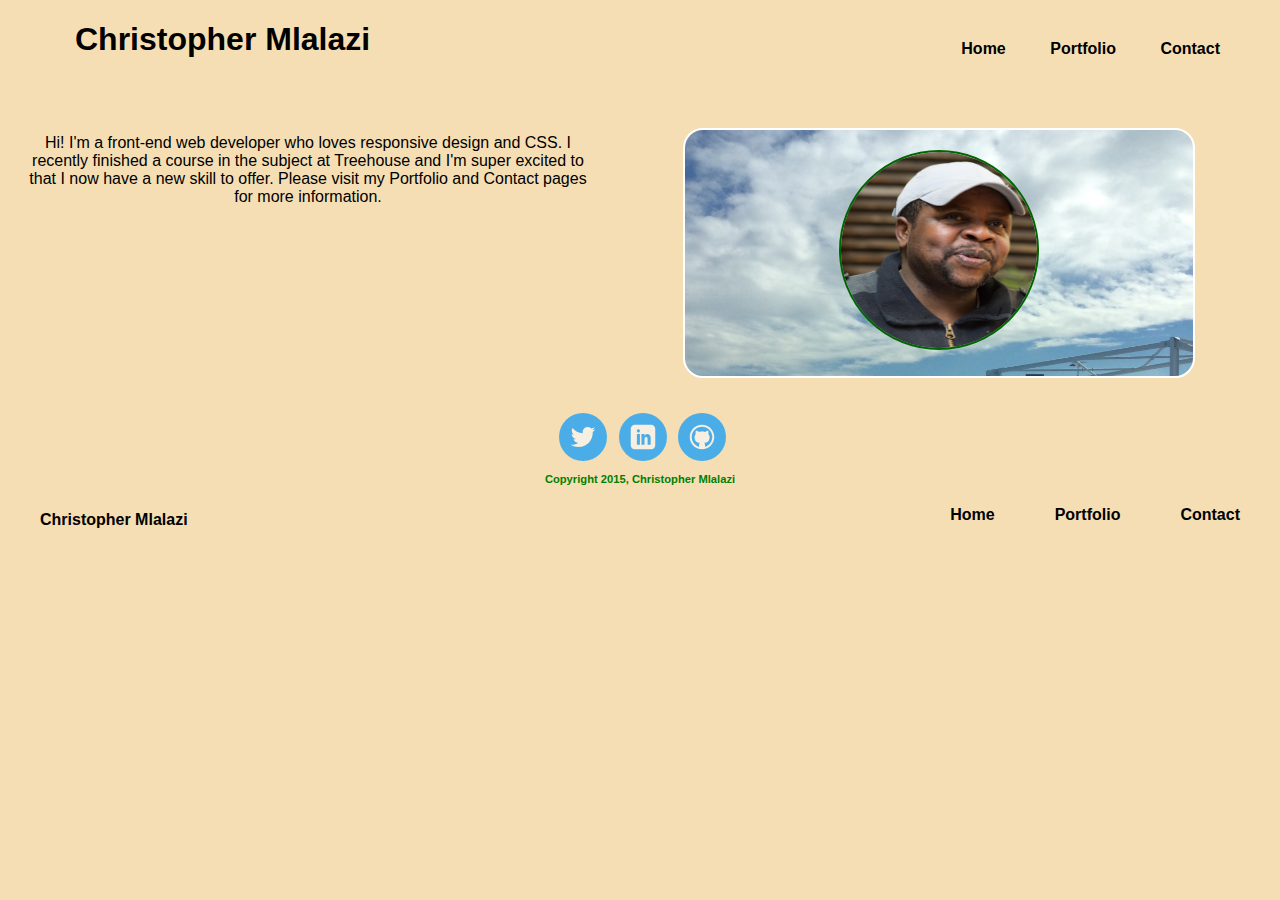
<file: index.html>
<!DOCTYPE html> 
<html lang="en">
<head>
  <meta charset="utf-8">
  <title>Project_5|Christopher Mlalazi</title>
  <meta name="viewport" content="width=device-width, initial-scale=1.0">
  <link rel="stylesheet" href="css/application.css">
  <link href="https://fonts.googleapis.com/css?family=Muli%7CRoboto:400,300,500,700,900" rel="stylesheet">
  </head>
  
    <body>
      <a id="top"></a>

      <div class="wrapper clearfix ">
        <header>  
            <h1>Christopher Mlalazi</h1>
        </header>
        
           </div>
      <div class="menu">
            <nav>
                <ul class="block"> 
                    <li><a href="index.html" class="selected button">Home</a></li>
                     <li><a href="portfolio.html" class="button">Portfolio</a></li> 
                     <li><a href="contact.html" class="button">Contact</a></li>      
                </ul>
            </nav>
        </div>

      <div class="set">
          <div class="profile-image clearfix ">
             <img src="images/Chris3.jpg" alt="Christopher Mlalazi" class="profile-picture">
           </div>

      <div class="blurb">
             <p>Hi! I'm a front-end web developer who loves responsive design and CSS.  I recently finished a course in the subject at Treehouse and I'm super excited to that I now have a new skill to offer. Please visit my Portfolio and Contact pages for more information.</p>
      </div>

      </div>

      <div class="footer">
         <ul  class="social">
            <li><a href="https://twitter.com/kwakukhona1" class="social twitter">Twitter</a></li>
            <li><a href="https://www.linkedin.com/in/christopher-mlalazi-7653a227?trk=hp-identity-name" class="social linkedin">LinkedIn</a></li>
            <li><a href="https://github.com/Fundi1" class="social github">Github</a></li>
         </ul>
          <p class="copyright">Copyright 2015, Christopher Mlalazi</p>
       </div>

       <div class="wrapper clearfix ">
          <header class="direction">  
              <h1 class="bottom">Christopher Mlalazi</h1>
              <p class="top"><a class="top" href="#top">BACK TO TOP</a></p>
          </header>
       </div>


        <footer class="bottomfooter">
          
          <p  class="bottomname">Christopher Mlalazi</p>
          
          <ul class="bottomnav"> 
               <li><a href="contact.html">Contact</a></li> 
               <li><a href="portfolio.html">Portfolio</a></li> 
               <li><a href="index.html" class="selected">Home</a></li>                      
          </ul>
        </footer>                     
  </body>
  </html>
</file>
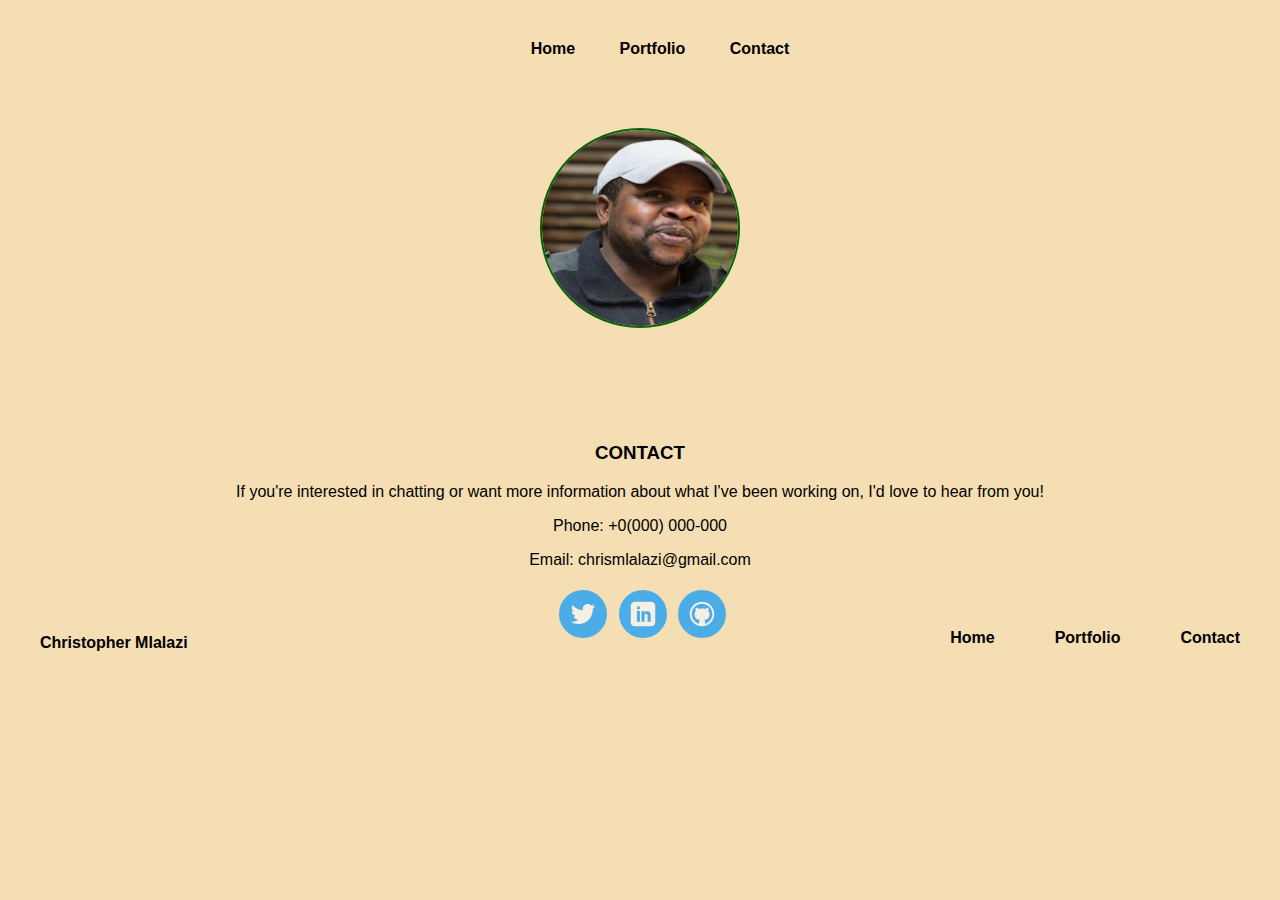
<file: contact.html>
<!DOCTYPE html> 
<html lang="en">
<head>
  <meta charset="utf-8">
  <title>Project_5|Christopher Mlalazi</title>
  <meta name="viewport" content="width=device-width, initial-scale=1.0">
  <link rel="stylesheet" href="css/application.css">
  <link href="https://fonts.googleapis.com/css?family=Muli%7CRoboto:400,300,500,700,900" rel="stylesheet">
  </head>
  
    <body id="lastpage">    
        <nav>
            <ul class="block"> 
               <li><a href="index.html" class="button">Home</a></li>
               <li><a href="portfolio.html" class="selected button">Portfolio</a></li> 
               <li><a href="contact.html" class="button">Contact</a></li>    
            </ul>
        </nav>

      <div class="filler">
            <img src="images/Chris3.jpg" alt="Christopher Mlalazi" class="profile-picture">
      </div>
     
      <div class="contact">
            <h3>CONTACT</h3>
            <p>If you're interested in chatting or want more information about what I've been working on, I'd love to hear from you!</p>
      </div> 
        
      <div>
           <p>Phone:   +0(000) 000-000</p>
           <p>Email: chrismlalazi@gmail.com</p>
      </div>

      <div class="footer">
           <ul>
              <li><a href="https://twitter.com/kwakukhona1" class="social twitter">Twitter</a></li>
              <li><a href="https://www.linkedin.com/in/christopher-mlalazi-7653a227?trk=hp-identity-name" class="social linkedin">LinkedIn</a></li>
              <li><a href="https://github.com/Fundi1" class="social github">Github</a></li>
           </ul>
      <div class="pusher">
      
      </div>
      </div>
          <footer class="bottomfooter">
              <p  class="bottomname">Christopher Mlalazi</p>
              <ul class="bottomnav"> 
                   <li><a href="contact.html" class="selected">Contact</a></li> 
                   <li><a href="portfolio.html">Portfolio</a></li> 
                   <li><a href="index.html">Home</a></li>                      
              </ul>
        </footer> 
   </body>
  </html>
</file>
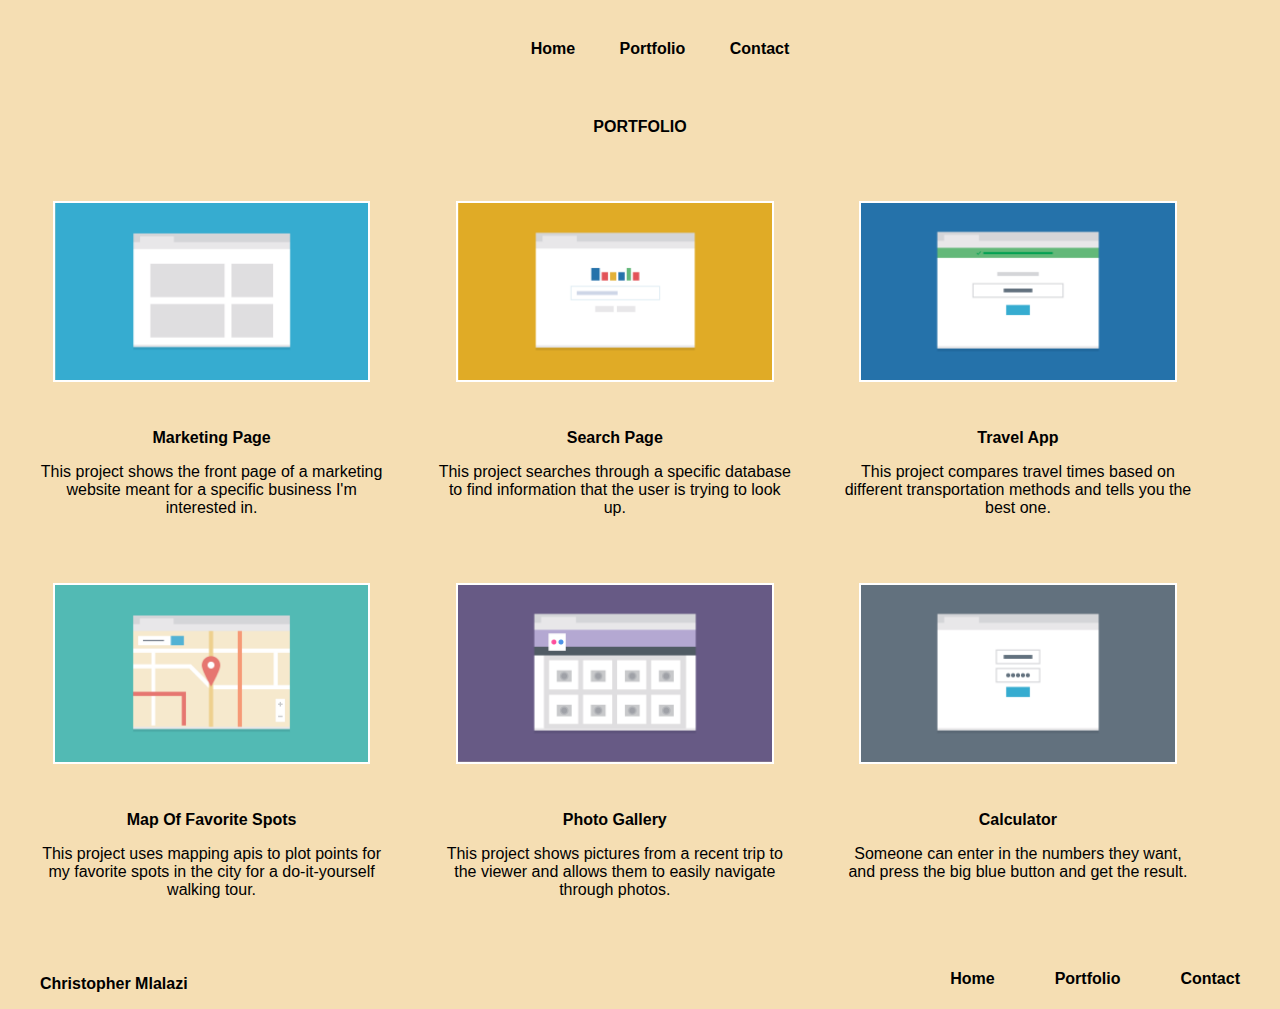
<file: portfolio.html>
<!DOCTYPE html> 
<html lang="en">
<head>
  <meta charset="utf-8">
  <title>Project_5|Christopher Mlalazi</title>
  <meta name="viewport" content="width=device-width, initial-scale=1.0">
  <link rel="stylesheet" href="css/application.css">
  <link href="https://fonts.googleapis.com/css?family=Muli%7CRoboto:400,300,500,700,900" rel="stylesheet">
  </head>
  
    <body>
       
        <a id="top"></a>
          <nav>
             <ul class="block"> 
                   <li><a href="index.html" class="button">Home</a></li>
                   <li><a href="portfolio.html" class="selected button">Portfolio</a></li> 
                   <li><a href="contact.html" class="button">Contact</a></li>    
              </ul>
          </nav>
                
        <div class="portfolio">
            <h2>PORTFOLIO</h2>
        </div>
        
        <section>
        <ul id="gallery">
          <li>         
              <img src="images/portfolio-1.png" alt="image">
              <h2>Marketing Page</h2>
              <p>This project shows the front page of a marketing website meant for a specific business I'm interested in.</p>         
          </li>
         
          <li> 
              <img src="images/portfolio-2.png" alt="">
                 <h2>Search Page</h2>
              <p>This project searches through a specific database to find information that the user is trying to look up.</p>            
          </li>
          
          <li>          
              <img src="images/portfolio-3.png" alt="">
                 <h2>Travel App</h2>
              <p>This project compares travel times based on different transportation methods and tells you the best one.</p>           
          </li>
          
          <li>
              <img src="images/portfolio-6.png" alt="">
                 <h2>Map Of Favorite Spots</h2>
              <p>This project uses mapping apis to plot points for my favorite spots in the city for a do-it-yourself walking tour.</p>            
          </li>
          
          <li>              
            <img src="images/portfolio-5.png" alt="">
               <h2>Photo Gallery</h2>
              <p>This project shows pictures from a recent trip to the viewer and allows them to easily navigate through photos.</p>
          </li>
          
          <li>              
            <img src="images/portfolio-4.png" alt="">
              <h2>Calculator</h2>
              <p>Someone can enter in the numbers they want, and press the big blue button and get the result.</p>
          </li>
        </ul>
      
      </section>

      <div class="wrapper clearfix ">
        <header class="direction">  
            <h1 class="bottom">Christopher Mlalazi</h1>
            <p class="top"><a class="top" href="#top">BACK TO TOP</a></p>
        </header>        
      </div>

      <footer class="bottomfooter">
          <p  class="bottomname">Christopher Mlalazi</p>
          <ul class="bottomnav"> 
                   <li><a href="contact.html">Contact</a></li> 
                   <li><a href="portfolio.html" class="selected">Portfolio</a></li> 
                    <li><a href="index.html">Home</a></li>                      
          </ul>
      </footer>              
    
    </body>
  </html>
</file>
<file: css/application.css>
/*****************
Global Imports
******************/
/***********************
TEXT
*******************/
/***********************
MEDIA
*******************/
/******max-width: 767px********/
/******min-width: 768px********/
/******min-width: 1024px********/
/******************************

Base styles

*******************************/
* {
  box-sizing: border-box; }

body {
  text-align: center;
  margin: 0 auto;
  background-color: #f5deb3;
  font-family: "Open Sans", Arial, sans-serif;
  margin: 0 auto;
  max-width: 1300px; }

img:hover {
  box-shadow: 0 0 15px black;
  transform: skewY(2deg); }
img {
  max-width: 90%;
  transition-property: box-shadow;
  transition-duration: .4s;
  margin-bottom: 30px;
  color: #fff; }

.profile-image {
  height: 250px;
  width: 80%;
  margin: 10px auto;
  background: url("../images/travel2.jpg") no-repeat;
  background-size: cover;
  color: #fff; }
  @media (min-width: 768px) {
    .profile-image {
      float: right;
      width: 40%;
      display: inline-block;
      padding-bottom: 30px;
      border-radius: 20px;
      margin-right: 85px; } }
.profile-picture {
  height: 200px;
  width: 200px;
  border-radius: 100px;
  color: #006600;
  margin-top: 20px; }

.top {
  font-size: 0.8em;
  font-weight: bold;
  color: #000;
  float: right;
  margin-right: 20px; }
.top:hover {
  color: #FF0000; }

.block li:hover {
  transform: scale(1.2); }

.set {
  margin-top: -10px; }
  @media (min-width: 768px) {
    .set {
      display: inline-block; } }
  @media (min-width: 1024px) {
    .set {
      margin-top: 10px; } }

.portfolio {
  margin-top: 50px; }

img, li, .block li:hover {
  transition: transform .5s; }

img, .profile-image, .profile-picture {
  border: 2px solid; }

header {
  margin-bottom: -30px;
  padding-left: 35px; }
  @media (min-width: 768px) {
    header {
      float: left;
      margin-left: 40px; } }

nav li:last-child {
  border-right: none; }

.menu {
  overflow: hidden; }
  @media (min-width: 768px) {
    .menu {
      float: right;
      margin-right: 40px; } }
  @media (min-width: 1024px) {
    .menu {
      float: right;
      margin-right: 40px; }
    .menu li a {
      color: #000;
      font-family: "Oswald", Arial, "Open Sans", Arial, sans-serif; } }

@media (min-width: 768px) {
  .menu a {
    color: #000;
    font-family: "Oswald", Arial, "Open Sans", Arial, sans-serif; } }

.name {
  font-family: "Oswald", Arial, "Open Sans", Arial, sans-serif; }

.block li {
  font-size: 1em;
  font-weight: bold;
  color: #000;
  list-style: none;
  margin: 20px;
  display: block;
  margin-bottom: 10px; }

.bottom {
  font-size: 1em;
  font-weight: bold;
  color: #000;
  float: left;
  margin-left: 5px; }

/*********************
Hamburger Menu
*********************/
@media (max-width: 767px) {
  .hamburger {
    padding: 15px;
    display: block; }

  .line {
    border-bottom: 4px solid;
    color: #000;
    width: 35px;
    margin-bottom: 6px; }

  nav li {
    width: 100%;
    margin: 0 auto;
    padding-right: 100px; }

  .block {
    height: 0;
    overflow: hidden;
    transition: height 0.3s linear; }

  .slide-down {
    height: 130px;
    background-color: rgba(0, 0, 0, 0.1);
    margin-bottom: 0;
    margin-top: -5px;
    overflow: hidden; }

  .bottomfooter {
    display: none; } }
@media (min-width: 768px) {
  .block {
    margin-bottom: 40px;
    margin-top: 20px; }
  .block li {
    display: inline-block;
    padding: 0; } }

/****************************
GALLERY
*****************************/
#gallery {
  max-width: 100%;
  margin: 40px 10px 10px 10px;
  padding: 0;
  list-style: none; }
  @media (min-width: 768px) {
    #gallery li:nth-child(3n) {
      clear: left; }
    #gallery li:nth-child(6n) {
      clear: right; }
    #gallery li {
      float: left;
      width: 40%;
      margin: 5%;
      color: #000; } }
  @media (min-width: 1024px) {
    #gallery li:nth-child(3n) {
      clear: right; }
    #gallery li:nth-child(6n) {
      clear: right; }
    #gallery li {
      float: left;
      width: 28%;
      margin: 2%;
      color: #000; } }

.clearfix, .contact {
  clear: both; }

.menu {
  margin-top: 0; }

/******************************
FOOTER
*******************************/
.footer {
  margin-bottom: 0; }
.footer .copyright {
  font-size: 0.7em;
  font-weight: bold;
  color: green;
  padding-bottom: 20px; }
.footer ul {
  list-style-type: none;
  margin: 0;
  padding: 0; }
.footer ul li {
  display: inline-block; }
@media (min-width: 768px) {
  .footer {
    clear: both;
    margin-top: 20px;
    margin-bottom: -40px; } }
@media (min-width: 1024px) {
  .footer {
    clear: both; } }

@media (min-width: 768px) {
  .bottomname {
    float: left;
    margin-top: 35px;
    margin-left: 40px;
    font-weight: bold; } }

@media (min-width: 768px) {
  .bottomfooter ul {
    list-style: none;
    padding-left: 0; } }

@media (min-width: 768px) {
  .bottomnav {
    float: right;
    margin-top: 30px; }
  .bottomnav li {
    float: right;
    margin-left: 10px;
    margin-right: 40px;
    padding-left: 10px;
    font-weight: bold; }
  .bottomnav li a {
    text-decoration: none;
    color: #000;
    font-family: "Oswald", Arial, "Open Sans", Arial, sans-serif; }
  .bottomnav a:hover {
    color: #FF0000; } }

.contact {
  margin-top: 80px; }
.contact p {
  font-family: "Kalam", Arial, "Open Sans", Arial, sans-serif; }

@media (min-width: 768px) {
  .direction {
    display: none; } }

.blurb {
  margin: 10px;
  font-family: "Kalam", Arial, "Open Sans", Arial, sans-serif; }
  @media (min-width: 768px) {
    .blurb {
      width: 45%;
      float: left;
      margin-left: 20px;
      margin-top: 0;
      display: inline-block; } }

h2 {
  font-size: 1em; }

/************************************************

Link to Portfolio and Contact Pages From Main Nav
-Just like 'Return to Top' links.
**************************************************/
a {
  	/*****************
  
       Social Media Icons
  	***************/ }
  a {
    text-decoration: none;
    color: #000; }
  a:hover {
    color: #000; }
  a.social {
    display: inline-block;
    text-indent: -9999px;
    margin-left: 5px;
    width: 50px;
    height: 50px;
    background-size: 50px;
    background-repeat: no-repeat;
    opacity: .7;
    transition: all .5s; }
  a.twitter {
    background-image: url(../images/twitter.svg); }
  a.linkedin {
    background-image: url(../images/linkedin.svg); }
  a.github {
    background-image: url(../images/github.svg); }
  a.social:hover {
    opacity: 1; }

/*# sourceMappingURL=application.css.map */
</file>
